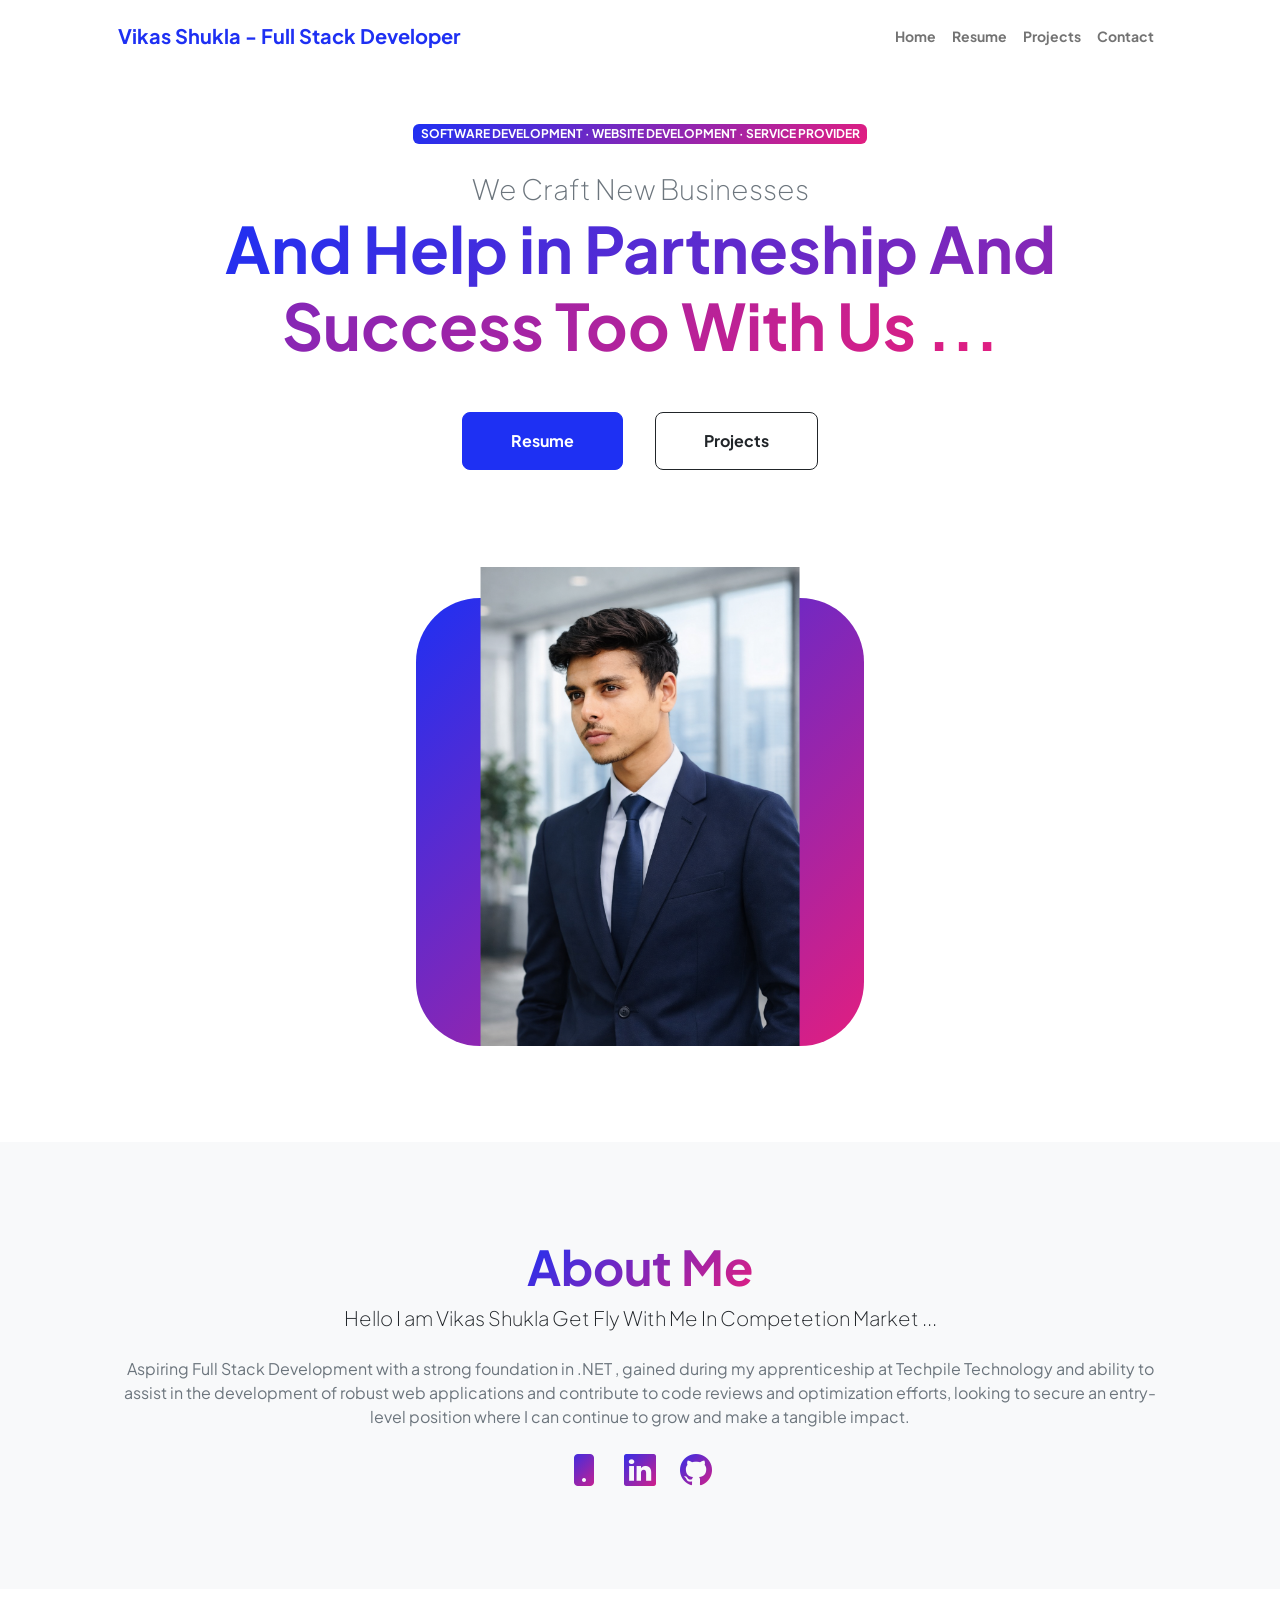
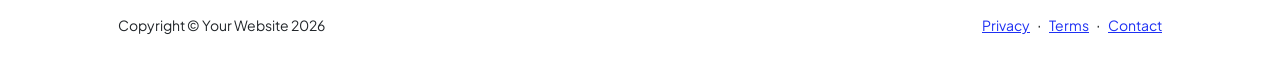
<file: index.html>
<!DOCTYPE html>
<html lang="en">
    <head>
        <meta charset="utf-8" />
        <meta name="viewport" content="width=device-width, initial-scale=1, shrink-to-fit=no" />
        <meta name="description" content="" />
        <meta name="author" content="" />
        <title>Vikas Shukla</title>
        <!-- Favicon-->
        <link rel="icon" type="image/x-icon" href="vikas pro.png" />
        <!-- Custom Google font-->
        <link rel="preconnect" href="https://fonts.googleapis.com" />
        <link rel="preconnect" href="https://fonts.gstatic.com" crossorigin />
        <link href="https://fonts.googleapis.com/css2?family=Plus+Jakarta+Sans:wght@100;200;300;400;500;600;700;800;900&amp;display=swap" rel="stylesheet" />
        <!-- Bootstrap icons-->
        <link href="https://cdn.jsdelivr.net/npm/bootstrap-icons@1.8.1/font/bootstrap-icons.css" rel="stylesheet" />
        <!-- Core theme CSS (includes Bootstrap)-->
        <link href="index.css" rel="stylesheet" />
    </head>
    <body class="d-flex flex-column h-100">
        <main class="flex-shrink-0">
            <!-- Navigation-->
            <nav class="navbar navbar-expand-lg navbar-light bg-white py-3">
                <div class="container px-5">
                    <a class="navbar-brand" href="index.html"><span class="fw-bolder text-primary">Vikas Shukla - Full Stack Developer</span></a>
                    <button class="navbar-toggler" type="button" data-bs-toggle="collapse" data-bs-target="#navbarSupportedContent" aria-controls="navbarSupportedContent" aria-expanded="false" aria-label="Toggle navigation"><span class="navbar-toggler-icon"></span></button>
                    <div class="collapse navbar-collapse" id="navbarSupportedContent">
                        <ul class="navbar-nav ms-auto mb-2 mb-lg-0 small fw-bolder">
                            <li class="nav-item"><a class="nav-link" href="index.html">Home</a></li>
                            <li class="nav-item"><a class="nav-link" href="resume.html">Resume</a></li>
                            <li class="nav-item"><a class="nav-link" href="projects.html">Projects</a></li>
                            <li class="nav-item"><a class="nav-link" href="contact.html">Contact</a></li>
                        </ul>
                    </div>
                </div>
            </nav>
            <!-- Header-->
            <header class="py-5">
                <div class="container px-5 pb-5">
                    <div class="row gx-5 align-items-center">
                        <div class="col-xxl-5">
                            <!-- Header text content-->
                            <div class="text-center text-xxl-start">
                                <div class="badge bg-gradient-primary-to-secondary text-white mb-4"><div class="text-uppercase">Software Development &middot; Website Development &middot; Service Provider</div></div>
                                <div class="fs-3 fw-light text-muted">We Craft New Businesses</div>
                                <h1 class="display-3 fw-bolder mb-5"><span class="text-gradient d-inline">And Help in Partneship And Success Too With Us ...</span></h1>
                                <div class="d-grid gap-3 d-sm-flex justify-content-sm-center justify-content-xxl-start mb-3">
                                    <a class="btn btn-primary btn-lg px-5 py-3 me-sm-3 fs-6 fw-bolder" href="resume.html">Resume</a>
                                    <a class="btn btn-outline-dark btn-lg px-5 py-3 fs-6 fw-bolder" href="projects.html">Projects</a>
                                </div>
                            </div>
                        </div>
                        <div class="col-xxl-7">
                            <!-- Header profile picture-->
                            <div class="d-flex justify-content-center mt-5 mt-xxl-0">
                                <div class="profile bg-gradient-primary-to-secondary">
                                    <!-- TIP: For best results, use a photo with a transparent background like the demo example below-->
                                    <!-- Watch a tutorial on how to do this on YouTube (link)-->
                                    <img class="profile-img" src="vikas pro.png" alt="..." />
                                </div>
                            </div>
                        </div>
                    </div>
                </div>
            </header>
            <!-- About Section-->
            <section class="bg-light py-5">
                <div class="container px-5">
                    <div class="row gx-5 justify-content-center">
                        <div class="col-xxl-8">
                            <div class="text-center my-5">
                                <h2 class="display-5 fw-bolder"><span class="text-gradient d-inline">About Me</span></h2>
                                <p class="lead fw-light mb-4">Hello I am Vikas Shukla Get Fly With Me In Competetion  Market ...</p>
                                <p class="text-muted"> Aspiring Full Stack Development with a strong foundation in .NET , gained during my apprenticeship at Techpile
                                    Technology and ability to assist in the development of robust web applications and contribute to code reviews and
                                    optimization efforts, looking to secure an entry-level position where I can continue to grow and make a tangible impact.
                                </p>
                                <div class="d-flex justify-content-center fs-2 gap-4">
                                    <a class="text-gradient" href="tel:+7704813664"><i class="bi bi-phone-fill"></i></a>
                                    <a class="text-gradient" href="https://linkedin.com/in/er-vikas-shukla-11810424b 
                                    "><i class="bi bi-linkedin"></i></a>
                                    <a class="text-gradient" href="https://github.com/www-vikas-shukla
                                    "><i class="bi bi-github"></i></a>
                                </div>
                            </div>
                        </div>
                    </div>
                </div>
            </section>
        </main>
        <!-- Footer-->
        <footer class="bg-white py-4 mt-auto">
            <div class="container px-5">
                <div class="row align-items-center justify-content-between flex-column flex-sm-row">
                    <div class="col-auto"><div class="small m-0">Copyright &copy; Your Website 2026</div></div>
                    <div class="col-auto">
                        <a class="small" href="#!">Privacy</a>
                        <span class="mx-1">&middot;</span>
                        <a class="small" href="#!">Terms</a>
                        <span class="mx-1">&middot;</span>
                        <a class="small" href="#!">Contact</a>
                    </div>
                </div>
            </div>
        </footer>
        <!-- Bootstrap core JS-->
        <script src="https://cdn.jsdelivr.net/npm/bootstrap@5.2.3/dist/js/bootstrap.bundle.min.js"></script>
        <!-- Core theme JS-->
        <script src="index.js"></script>
    </body>
</html>
</file>
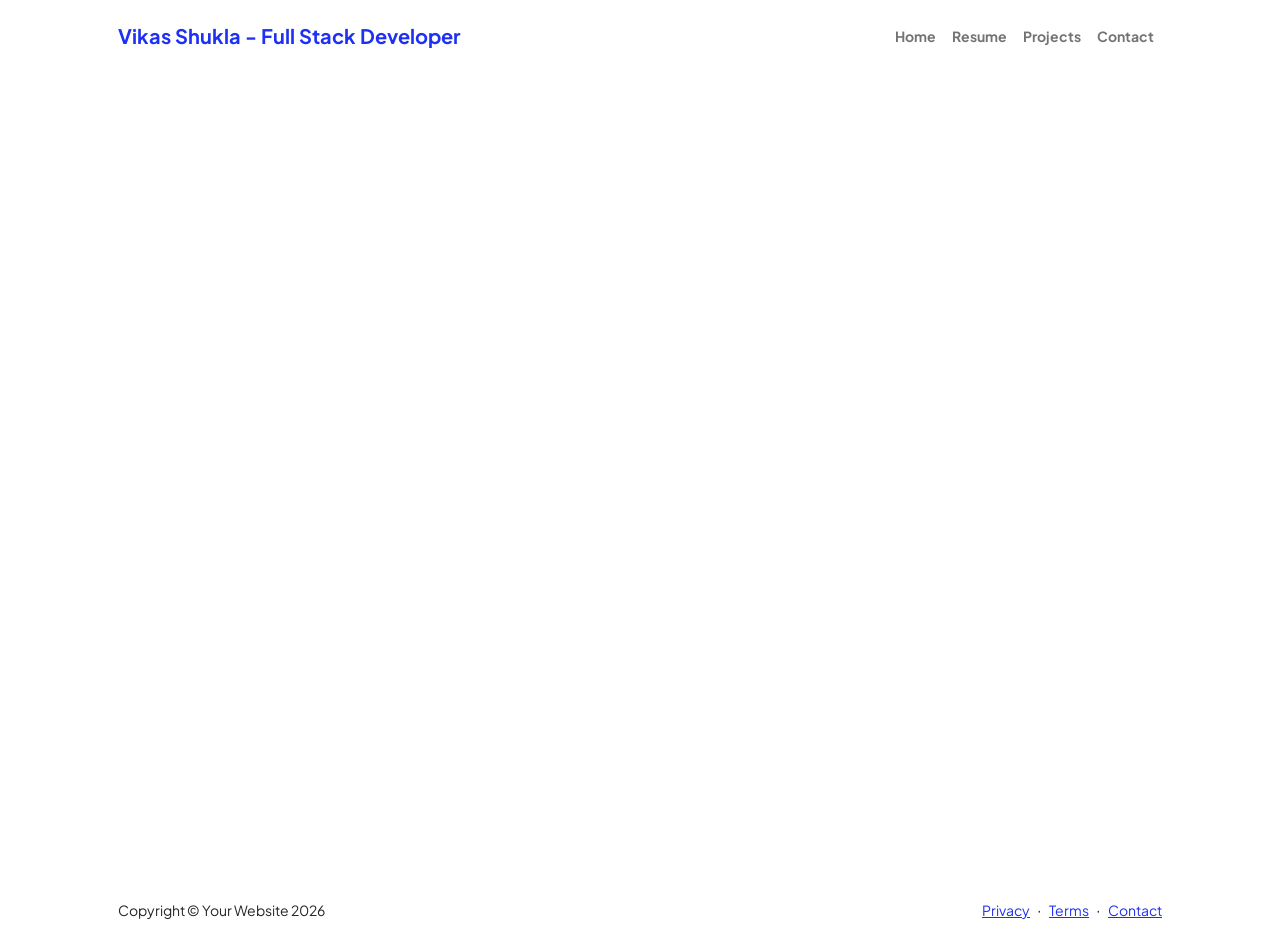
<file: contact.html>
<!DOCTYPE html>
<html lang="en">
    <head>
        <meta charset="utf-8" />
        <meta name="viewport" content="width=device-width, initial-scale=1, shrink-to-fit=no" />
        <meta name="description" content="" />
        <meta name="author" content="" />
        <title>Vikas Shukla</title>
        <!-- Favicon-->
        <link rel="icon" type="image/x-icon" href="vikas pro.png" />
        <!-- Custom Google font-->
        <link rel="preconnect" href="https://fonts.googleapis.com" />
        <link rel="preconnect" href="https://fonts.gstatic.com" crossorigin />
        <link href="https://fonts.googleapis.com/css2?family=Plus+Jakarta+Sans:wght@100;200;300;400;500;600;700;800;900&amp;display=swap" rel="stylesheet" />
        <!-- Bootstrap icons-->
        <link href="https://cdn.jsdelivr.net/npm/bootstrap-icons@1.8.1/font/bootstrap-icons.css" rel="stylesheet" />
        <!-- Core theme CSS (includes Bootstrap)-->
        <link href="index.css" rel="stylesheet" />
    </head>
    <body class="d-flex flex-column h-100">
        <main class="flex-shrink-0">
            <!-- Navigation-->
            <nav class="navbar navbar-expand-lg navbar-light bg-white py-3">
                <div class="container px-5">
                    <a class="navbar-brand" href="index.html"><span class="fw-bolder text-primary">Vikas Shukla - Full Stack Developer</span></a>
                    <button class="navbar-toggler" type="button" data-bs-toggle="collapse" data-bs-target="#navbarSupportedContent" aria-controls="navbarSupportedContent" aria-expanded="false" aria-label="Toggle navigation"><span class="navbar-toggler-icon"></span></button>
                    <div class="collapse navbar-collapse" id="navbarSupportedContent">
                        <ul class="navbar-nav ms-auto mb-2 mb-lg-0 small fw-bolder">
                            <li class="nav-item"><a class="nav-link" href="index.html">Home</a></li>
                            <li class="nav-item"><a class="nav-link" href="resume.html">Resume</a></li>
                            <li class="nav-item"><a class="nav-link" href="projects.html">Projects</a></li>
                            <li class="nav-item"><a class="nav-link" href="contact.html">Contact</a></li>
                        </ul>
                    </div>
                </div>
            </nav>

            
  <!-- Page content-->
  <section class="py-5 text-center">
        <!-- Contact form-->
                <iframe src="https://docs.google.com/forms/d/e/1FAIpQLSdTNBbqAJBoEa0yC8Mlx0FNMkzjaMEdzdXJaO0RDJ_3DD_pmw/viewform?embedded=true" width="1200" height="700" frameborder="0" marginheight="0" marginwidth="0">Loading…</iframe>
         
</section>
          
        </main>
        <!-- Footer-->
        <footer class="bg-white py-4 mt-auto">
            <div class="container px-5">
                <div class="row align-items-center justify-content-between flex-column flex-sm-row">
                    <div class="col-auto"><div class="small m-0">Copyright &copy; Your Website 2026</div></div>
                    <div class="col-auto">
                        <a class="small" href="#!">Privacy</a>
                        <span class="mx-1">&middot;</span>
                        <a class="small" href="#!">Terms</a>
                        <span class="mx-1">&middot;</span>
                        <a class="small" href="#!">Contact</a>
                    </div>
                </div>
            </div>
        </footer>
        <!-- Bootstrap core JS-->
        <script src="https://cdn.jsdelivr.net/npm/bootstrap@5.2.3/dist/js/bootstrap.bundle.min.js"></script>
        <!-- Core theme JS-->
        <script src="index.js"></script>
    </body>
</html>
</file>
